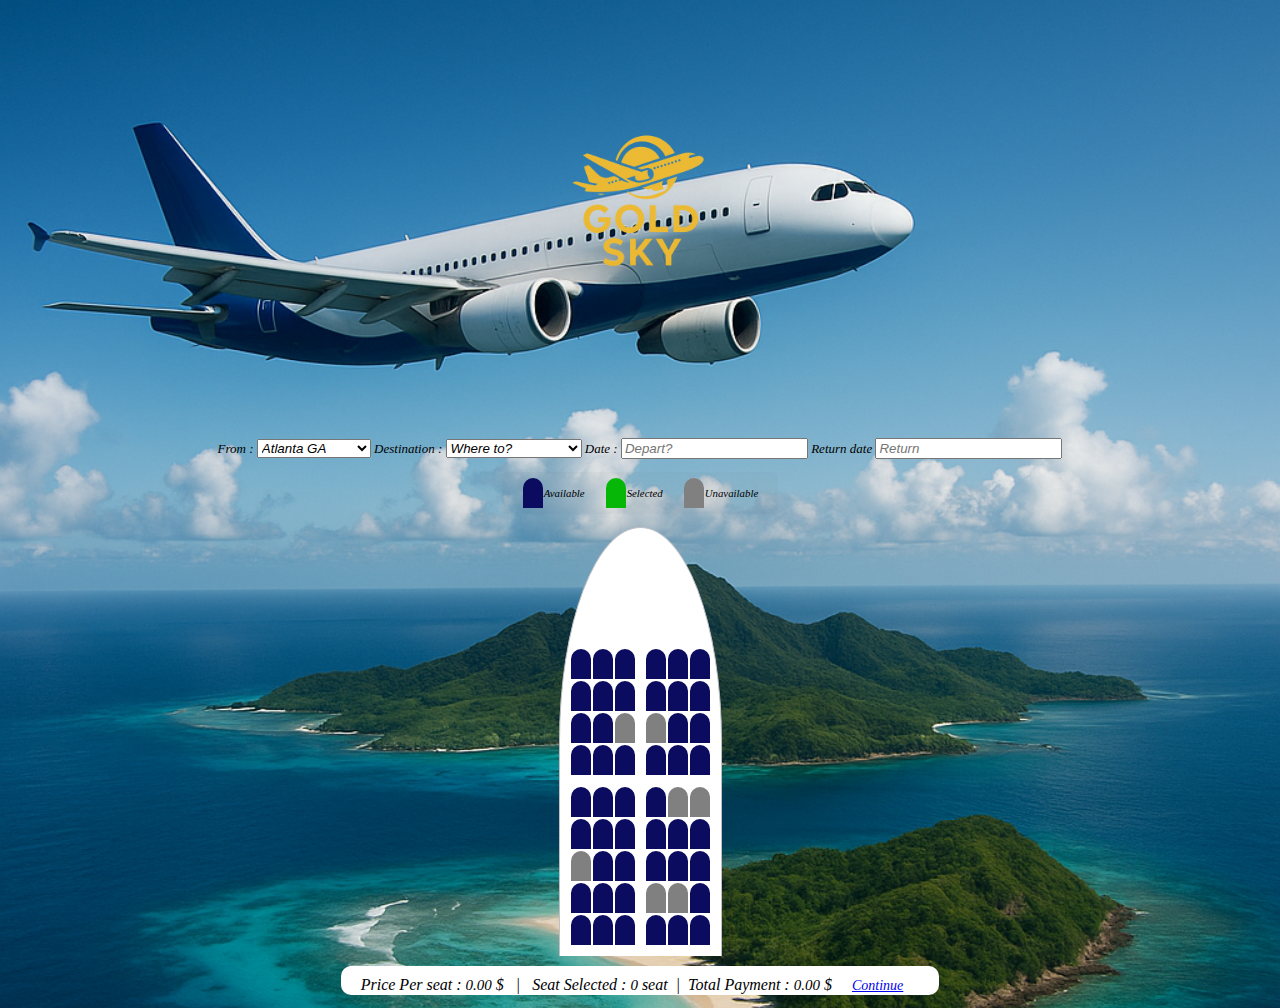
<file: index.html>
<!DOCTYPE html>
<html lang="en">
<head>
    <meta charset="UTF-8">
    <meta http-equiv="X-UA-Compatible" content="IE=edge">
    <meta name="viewport" content="width=device-width, initial-scale=1.0">
    <title>Flight Booking</title>
    <link rel="stylesheet" href="style.css">
</head>
<body>
    <img src="logo.png" id="logo">
        <div class="title">

        </div>
        <div class="fligth-container">
            <label for="">From :</label>
            <select name="" id="origin">
                <option value="30">Atlanta GA</option>
                <option value="44">Houston TX</option>
                <option value="233">Dallas TX</option>
                <option value="33">Austin TX</option>
                <option value="333">Jacksonville FL</option>
            </select>
            <label for="">Destination :</label>
            <select name="" id="destination">
                <option value="" id="title-destination" disabled selected hidden>Where to?</option>
                <option value="89">New York NY</option>
                <option value="56">Miami FL</option>
                <option value="120">New Orleans LA</option>
                <option value="200">Los Angeles LA</option>
                <option value="80">Fort Lauderdale FL</option>
                <option value="150"> Denver CO</option>
                <option value="220">Boston MA</option>
            </select>
            <label for="">Date :</label>
            <input placeholder="Depart?" type="text" onfocus="(this.type='date')" id="date">
            <label for="">Return date</label>
            <input placeholder="Return" type="text" onfocus="(this.type='date')" id="date">
        </div>
        <div class="status">
            <ul class="showcase">
                <li>
                    <div class="seat"></div>
                    <small>Available</small>
                </li>
                <li>
                    <div class="seat selected"></div>
                    <small>Selected</small>
                </li>
                <li>
                    <div class="seat occupited"></div>
                    <small>Unavailable</small>
                </li>
            </ul>
        </div>
        <div class="container">
            <div class="captan"></div>
            <div class="row" id="first-row">
                <div class="seat"></div>
                <div class="seat"></div>
                <div class="seat"></div>
                <div class="seat"></div>
                <div class="seat"></div>
                <div class="seat"></div>
            </div>
            <div class="row">
                <div class="seat"></div>
                <div class="seat"></div>
                <div class="seat"></div>
                <div class="seat"></div>
                <div class="seat"></div>
                <div class="seat"></div>
            </div>
            <div class="row">
                <div class="seat"></div>
                <div class="seat"></div>
                <div class="seat occupited"></div>
                <div class="seat occupited"></div>
                <div class="seat"></div>
                <div class="seat"></div>
            </div>
            <div class="row" id="mid-row">
                <div class="seat"></div>
                <div class="seat"></div>
                <div class="seat"></div>
                <div class="seat"></div>
                <div class="seat"></div>
                <div class="seat"></div>
            </div>
            <div class="row">
                <div class="seat"></div>
                <div class="seat"></div>
                <div class="seat"></div>
                <div class="seat"></div>
                <div class="seat occupited"></div>
                <div class="seat occupited"></div>
            </div>
            <div class="row">
                <div class="seat"></div>
                <div class="seat"></div>
                <div class="seat"></div>
                <div class="seat"></div>
                <div class="seat"></div>
                <div class="seat"></div>
            </div>
            <div class="row">
                <div class="seat occupited"></div>
                <div class="seat"></div>
                <div class="seat"></div>
                <div class="seat"></div>
                <div class="seat"></div>
                <div class="seat"></div>
            </div>
            <div class="row">
                <div class="seat"></div>
                <div class="seat"></div>
                <div class="seat"></div>
                <div class="seat occupited"></div>
                <div class="seat occupited"></div>
                <div class="seat"></div>
            </div>
            <div class="row">
                <div class="seat"></div>
                <div class="seat"></div>
                <div class="seat"></div>
                <div class="seat"></div>
                <div class="seat"></div>
                <div class="seat"></div>
            </div>
        </div>
        <div class="summary">
            
            <p class="text">Price Per seat : <span id="priceperseat">&nbsp;</span> $  &nbsp; | &nbsp;
                Seat Selected : 
                <span id="count">0</span> seat  &nbsp;|&nbsp;          
                Total Payment : <span id="total">0</span> $
                <a href="passenger.html" class="btn btn-primary" id="butt">
                     Continue
                </a>
            </p>
        </div>
        <div class="bg"></div>
    <script>
  // Elements 
  const destination = document.getElementById('destination');
  const pricePerSeatEl = document.getElementById('priceperseat');
  const totalEl = document.getElementById('total');
  const countEl = document.getElementById('count');

  // match the class used in your HTML ("occupited")
  const seats = document.querySelectorAll('.row .seat:not(.occupited)');

  // Use the actual button id you have in HTML (id="butt")
  const continueBtn = document.getElementById('butt');

  //  State 
  let pricePerSeat = Number(destination.value || 0);

  //  Helpers 
  function formatMoney(n) {
    return Number(n || 0).toFixed(2);
  }

  function recalc() {
    const selectedCount = document.querySelectorAll('.row .seat.selected').length;
    countEl.textContent = selectedCount;
    totalEl.textContent = formatMoney(selectedCount * pricePerSeat);
  }

  function setPriceFromDestination() {
    pricePerSeat = Number(destination.value || 0);
    pricePerSeatEl.textContent = formatMoney(pricePerSeat);
    recalc();
  }

  //  price display 
  setPriceFromDestination();

  // Seat click handling
  seats.forEach(seat => {
    seat.addEventListener('click', () => {
      seat.classList.toggle('selected');
      recalc();
    });
  });

  //  Destination price change 
  destination.addEventListener('change', setPriceFromDestination);

  //  Continue button 
  continueBtn.addEventListener('click', (e) => {
    const selected = document.querySelectorAll('.row .seat.selected');
    if (selected.length === 0) {
      e.preventDefault();
      alert('Please select at least 1 seat.');
      return;
    }

    // Save selection for the next page (indexes)
    const allSeats = [...document.querySelectorAll('.row .seat')];
    const selectedIndexes = [...selected].map(s => allSeats.indexOf(s));

    sessionStorage.setItem('selectedSeats', JSON.stringify(selectedIndexes));
    sessionStorage.setItem('seatCount', String(selected.length));
    sessionStorage.setItem('pricePerSeat', String(pricePerSeat));
    sessionStorage.setItem('total', String(selected.length * pricePerSeat));

  });
</script>

</body>
</html>
</file>
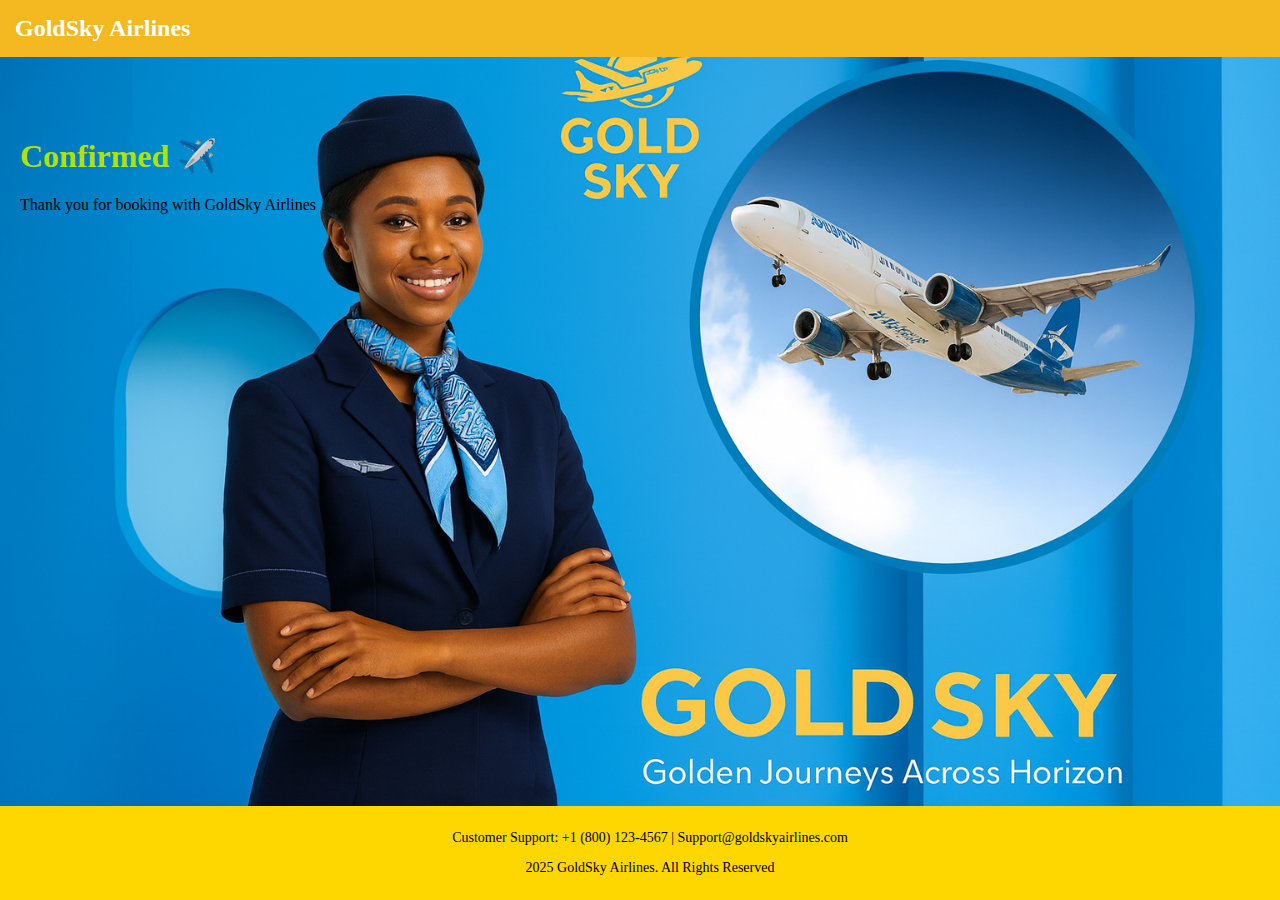
<file: Confirmation.html>
<!DOCTYPE html>
<html>
    <head>
        <title>Confirmation Passenger</title>
        <meta charset="utf-8"/>
        <meta name="viewport" content="width=device-width, initial-scale=1"/>
        <style>
            body{
                margin: 0;
                font-family: Georgia, 'Times New Roman', Times, serif;
                background-color: white;
                text-align: start;
                background-image: url(Con.png);
                image-resolution: 4k;
                background-repeat: no-repeat;
                background-size: cover;
                background-position: auto;
                

                
            }

            header{
                background-color: #f4b820;
                padding: 15px;
                font-size: 24px;
                font-weight: bold;
                color: white;
                text-align: left;
            }
            footer{
                background-color: gold;
                padding: 10px;
                position: fixed;
                bottom: 0;
                width: 100%;
                color: black;
                font-size: 14px;
                margin: 0;
                text-align: center;
               

            }
            .content {
                margin: 80px 20px 60px;
            }
        </style>
    </head>
    <header>
        GoldSky Airlines
    </header>

    <div class="content" >
        <h1 style="color: rgb(177, 225, 6);">Confirmed ✈️</h1>
        <p>Thank you for booking with GoldSky Airlines</p>
    </div>

    <footer>
        <p>Customer Support: +1 (800) 123-4567 | Support@goldskyairlines.com</p>
        <p>2025 GoldSky Airlines. All Rights Reserved</p>
    </footer>
    <body>

    </body>
</html>
</file>
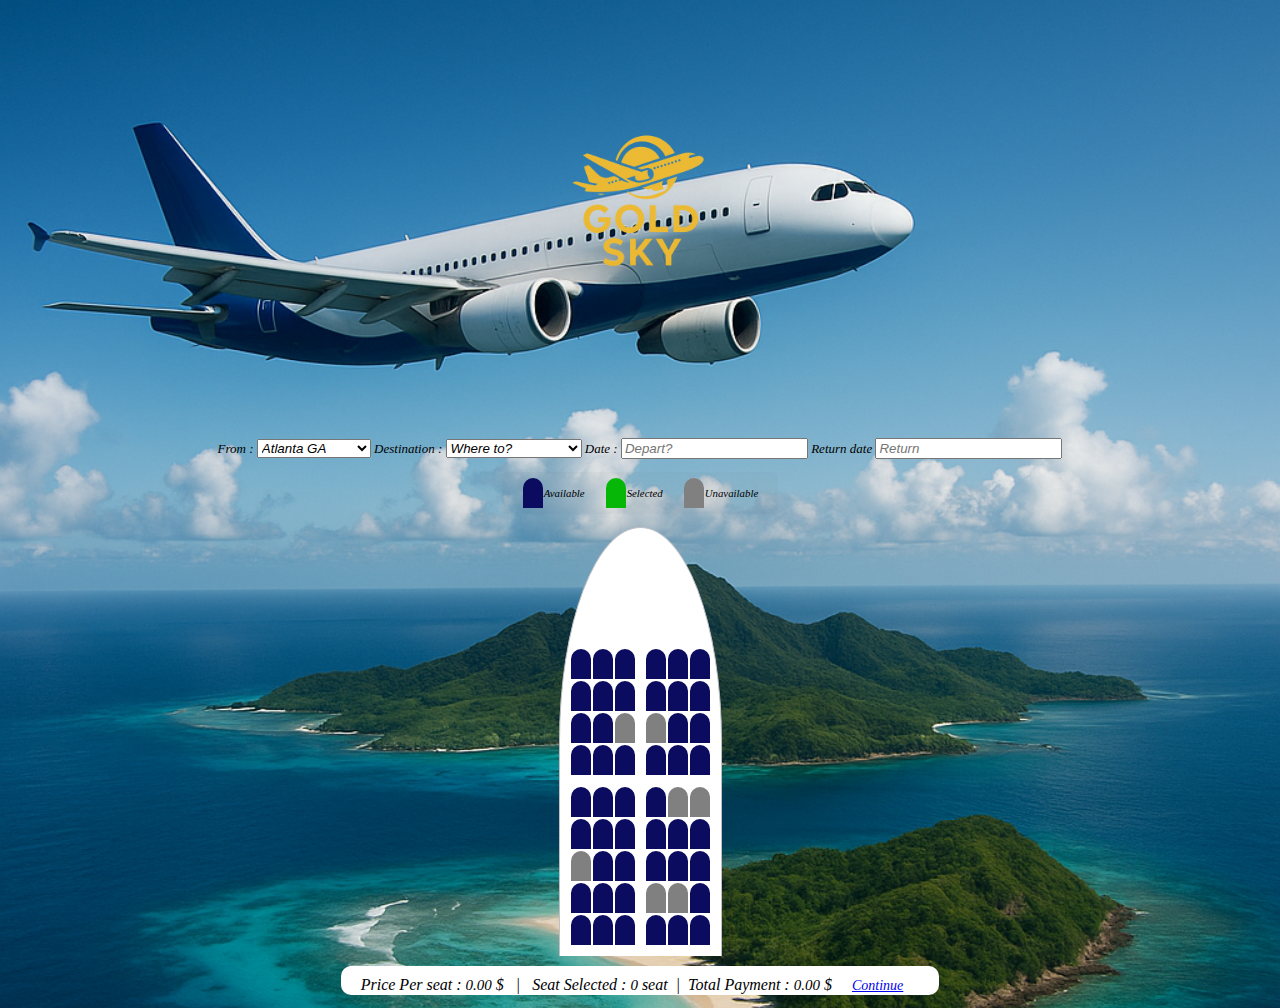
<file: passenger.html>
<!DOCTYPE html>
<html>
    <head>
        <meta charset="utf-8"/>
        <meta name="viewport" content="width=device-width, initial-scale=1"/>
        <title>Passenger</title>
        <link href="https://cdn.jsdelivr.net/npm/bootstrap@5.3.3/dist/css/bootstrap.min.css" rel="stylesheet">
        <style>
             body{
                background-color: rgb(120, 167, 208);
                background-image: url(featured-1.jpg.webp);
                background-size: cover;
                background-repeat: no-repeat;
                font-size: large;
                font-family: Georgia, 'Times New Roman', Times, serif;
            }
            .card{ max-width: 900px; margin: 24px auto;}
            .passenger-block {padding: 12px; border: 1px solid #eaeaea; border-radius: 8px; background: #fff;}
        </style>
    </head>
    <body>
        <div class="card shadow">
            <div class="card body">
                <h1 class="card-title  mb-3">Passenger Details</h1>
                <p id="seatCountMsg" class="text-muted"></p>

                <form id="passengerForm" novalidate>
                <div id="passengerFields" class="vstack gap-3"></div>
                
                <div class="d-flex justify-content-between mt-4">
                    <a href="index.html" class="btn btn-outline-secondary">Back</a> 
                    <br>
                    
                </br>
                    <a href="Confirmation.html" class="btn btn-primary">Continue to purchase
                        
                        </a>
                </div>
                </form>
            </div>
        </div>

        <script>
    // Read count saved by the seat page
    const savedCount = Number(sessionStorage.getItem('seatCount') || 0);
    const savedIndexes = JSON.parse(sessionStorage.getItem('selectedSeats') || '[]');
    const fallbackIndexes = JSON.parse(localStorage.getItem ('selectedSeats') || '[]');

    //Use count first; fall back to number of indexes
    const seatCount = savedCount ||savedIndexes.length || fallbackIndexes.length;

    if (!seatCount) {
        window.location.href = "index.html"
    }
    
     

    // Show message
    document.getElementById('seatCountMsg').textContent =
      `You selected ${seatCount} seat${seatCount > 1 ? 's' : ''}. Please enter passenger info below.`;

    // Generate fields
    const fields = document.getElementById('passengerFields');
    
    for (let i = 1; i <= seatCount; i++) {
      const block = document.createElement('div');
      block.className = 'passenger-block';
      block.innerHTML = `
        <h6 class="mb-3">Passenger ${i}</h6>
          <div class="row g-3">
            <div class="col-md-4">
              <label class="form-label" for="first_${i}">First Name*</label>
              <input id="first_${i}" type="text" class="form-control" name="first_${i}" required autocomplete="given-name">
            </div>
            <div class="col-md-4">
              <label class="form-label" for="middle_${i}">Middle Name</label>
              <input id="middle_${i}" type="text" class="form-control" name="middle_${i}" autocomplete="additional-name">
            </div>
            <div class="col-md-4">
              <label class="form-label" for="last_${i}">Last Name*</label>
              <input id="last_${i}" type="text" class="form-control" name="last_${i}" required autocomplete="family-name">
            </div>

            <div class="col-md-4">
              <label class="form-label" for="phone_${i}">Phone*</label>
              <input id="phone_${i}" type="tel" class="form-control" name="phone_${i}" required
                     pattern="^[0-9+()\\\-\\s]{7,}$" placeholder="+1 (555) 555-5555" autocomplete="tel">
            </div>
            <div class="col-md-4">
              <label class="form-label" for="email_${i}">Email*</label>
              <input id="email_${i}" type="email" class="form-control" name="email_${i}" required autocomplete="email">
            </div>
            <div class="col-md-4">
              <label class="form-label" for="ktn_${i}">Known Traveler Number</label>
              <input id="ktn_${i}" type="text" class="form-control" name="ktn_${i}"
                     pattern="^[A-Za-z0-9]{7,20}$" placeholder="e.g., TT1234567">
            </div>

            <div class="col-md-4">
              <label class="form-label" for="dob_${i}">Date of Birth*</label>
              <input id="dob_${i}" type="date" class="form-control" name="dob_${i}" required autocomplete="bday">
            </div>
            <div class="col-md-4">
              <label class="form-label" for="goldsky_${i}">Free GoldSky Number</label>
              <input id="goldsky_${i}" type="text" class="form-control" name="goldsky_${i}" pattern="^GS\\s?\\d{4,}$" placeholder="GS 949284">
            </div>

            <div class="col-md-8">
              <label class="form-label" for="address_${i}">Address*</label>
              <input id="address_${i}" type="text" class="form-control" name="address_${i}" required autocomplete="address-line1">
            </div>
            <div class="col-md-4">
              <label class="form-label" for="city_${i}">City*</label>
              <input id="city_${i}" type="text" class="form-control" name="city_${i}" required autocomplete="address-level2">
            </div>
            <div class="col-md-4">
              <label class="form-label" for="state_${i}">State*</label>
              <input id="state_${i}" type="text" class="form-control" name="state_${i}" required autocomplete="address-level1">
            </div>
            <div class="col-md-4">
              <label class="form-label" for="zip_${i}">Zip Code*</label>
              <input id="zip_${i}" type="text" class="form-control" name="zip_${i}"
                     required pattern="^\\d{5}(-\\d{4})?$" placeholder="12345 or 12345-6789" autocomplete="postal-code">
            </div>
            <div class="col-md-4">
              <label class="form-label" for="country_${i}">Country*</label>
              <input id="country_${i}" type="text" class="form-control" name="country_${i}" required autocomplete="country-name">
        </div>
      `;
      fields.appendChild(block);
    }

    // Handle submit
    document.getElementById('passengerForm').addEventListener('submit', (e) => {
      e.preventDefault();

      //
      console.log("seatCount =", typeof seatCount, seatCount);
      const form = e.target;

      if (!form.checkValidity()) {
    const firstInvalid = form.querySelector(":invalid");
    if (firstInvalid) {
      console.warn("First invalid field:", firstInvalid.name || firstInvalid.id, firstInvalid);
      firstInvalid.scrollIntoView({ behavior: "smooth", block: "center" });
      firstInvalid.reportValidity();
      alert("Please fix the highlighted field and try again.");
    } else {
      // Fallback just in case
      form.reportValidity();
    }
    return;
      }

      // Collect passenger data
      const passengers = [];
      for (let i = 1; i <= seatCount; i++) {
        passengers.push({
          name: form[`name_${i}`].value.trim(),
          phone: form[`phone_${i}`].value.trim(),
          email: form[`email_${i}`].value.trim(),
           ktn: (form[`ktn_${i}`] ? form[`ktn_${i}`].value.trim() : ""),
            dob: form[`dob_${i}`].value,
            goldsky: (form[`goldsky_${i}`] ? form[`goldsky_${i}`].value.trim() : ""),
            address: form[`address_${i}`].value.trim(),
            city: form[`city_${i}`].value.trim(),
            state: form[`state_${i}`].value.trim(),
            zip: form[`zip_${i}`].value.trim(),
            country: form[`country_${i}`].value.trim(),
        });
      }

      // Save and go to confirmation/payment
      sessionStorage.setItem('passengers', JSON.stringify(passengers));
      const target = "Confirmation.html";
      console.log("Navigation to", target, "from", location.href);
      location.assign(target);
      
    });

</script>
    </body>
</html>
</file>
<file: style.css>
*{
    box-sizing: border-box;
    font-style: italic;
}

body{
    background-image: url(flight.png);
    background-size:cover;
    font-size: small;
    color: black;
    display: flex;
    flex-direction: column;
    align-items: center;
    justify-content: center;
    height: 100vh;
    margin-top: 100px;
}
.flight-container{
    margin: 20px 0;   
}

#logo{
    height: 200px;
    width: auto;
    margin-bottom: auto;
}
.page{
    display: block;
    justify-items: center;
    align-items: center;
    justify-content: center;
}
.flight-container select{
    background-color: #fff;
    border: 0.5px solid;
    border-radius: 5px;
    font-size: 14px;
    padding: 2px 15px 2px 15px;
    margin-right: 15px;
}
.flight-container input{
    background-color: #fff;
    border: 0.5px solid black;
    border-radius: 5px;
    font-size: 14px;
    padding: 2px 15px 2px 15px;
}
input:focus{
    outline: none;
}
#destination{
    color: black;
}

.seat{
    background-color: #0b0b5f;
    height: 30px;
    width: 20px;
    margin: 1px;
    border-top-left-radius: 10px;
    border-top-right-radius: 10px;
}
.row{
    display: flex;
}
.seat.selected{
    background-color: rgb(7, 183, 7);
}
.seat.occupited{
    background-color: grey;
}
.seat:nth-of-type(3){
    margin-right: 10px;
}
.showcase{
    list-style: none;
    background: rgba(0,0,0,0.02);
    padding: 5px 10px;
    display: flex;
    justify-content: space-between;
    color: black;
    border-radius: 5px;
}
.showcase li{
    display: flex;
    align-items: center;
    justify-content: center;
    margin: 0 10px;
}
.showcase li samll{
    margin-left: 2px;
}
.showcase .seat:not(.occupited):hover{
    cursor: default;
    transform: scale(1);
}
.seat:not(.occupited):hover{
    cursor: pointer;
    transform: scale(1.2);
}
.container{
    
    border: 1px solid #bfbfc5;
    padding: 100px 10px 10px 10px;
    border-top-left-radius: 120%;
    border-top-right-radius: 120%;
    border-bottom: none;
    box-shadow: 10px 0 8 px -2px rgba(0,0,0,0.05) ;
    margin: 0;
    background-color: #fff;
    z-index: 10;
    
}
#mid-row{
    margin-bottom: 10px;
}
#first-row{
    margin-top: 10px;
}
.captan{
    margin-bottom: 20px;
}
p.text span{
    color: rgb(0, 0, 0);
    font-size: 15px;
}
p.text{
    margin: 10px;
    font-size: medium;
}

.summary{
    padding: 0 10px;
    background-color: #fff;
    margin: 10px 0 -15px 0;
    height: 1.8rem;
    border-radius: 10px;
    margin-bottom: 5px;

}
button{
    display: inline-flex;
    margin-left: 40px;
    position: absolute;
    height: 30px;
    width: 60px;
    padding: 5px 12px;
    justify-items: center;
    text-align: center;
    border-radius: 30px;
    border-color: rgb(7, 183, 7);
    background-color: rgb(7, 183, 7);
    color: #fff;
    cursor: pointer;
}
button:hover{
    transform:scale(1.2);

}
#butt {
padding: 2px 16px;
border-radius: 10px;
font-size: 14px;
height: auto;
width: auto;
}
.corner-logo{
    position: fixed;
    top: 20px;
    right: 20px;
    width: 12px;
    opacity: 0.9;
    z-index: 999;
}
</file>
